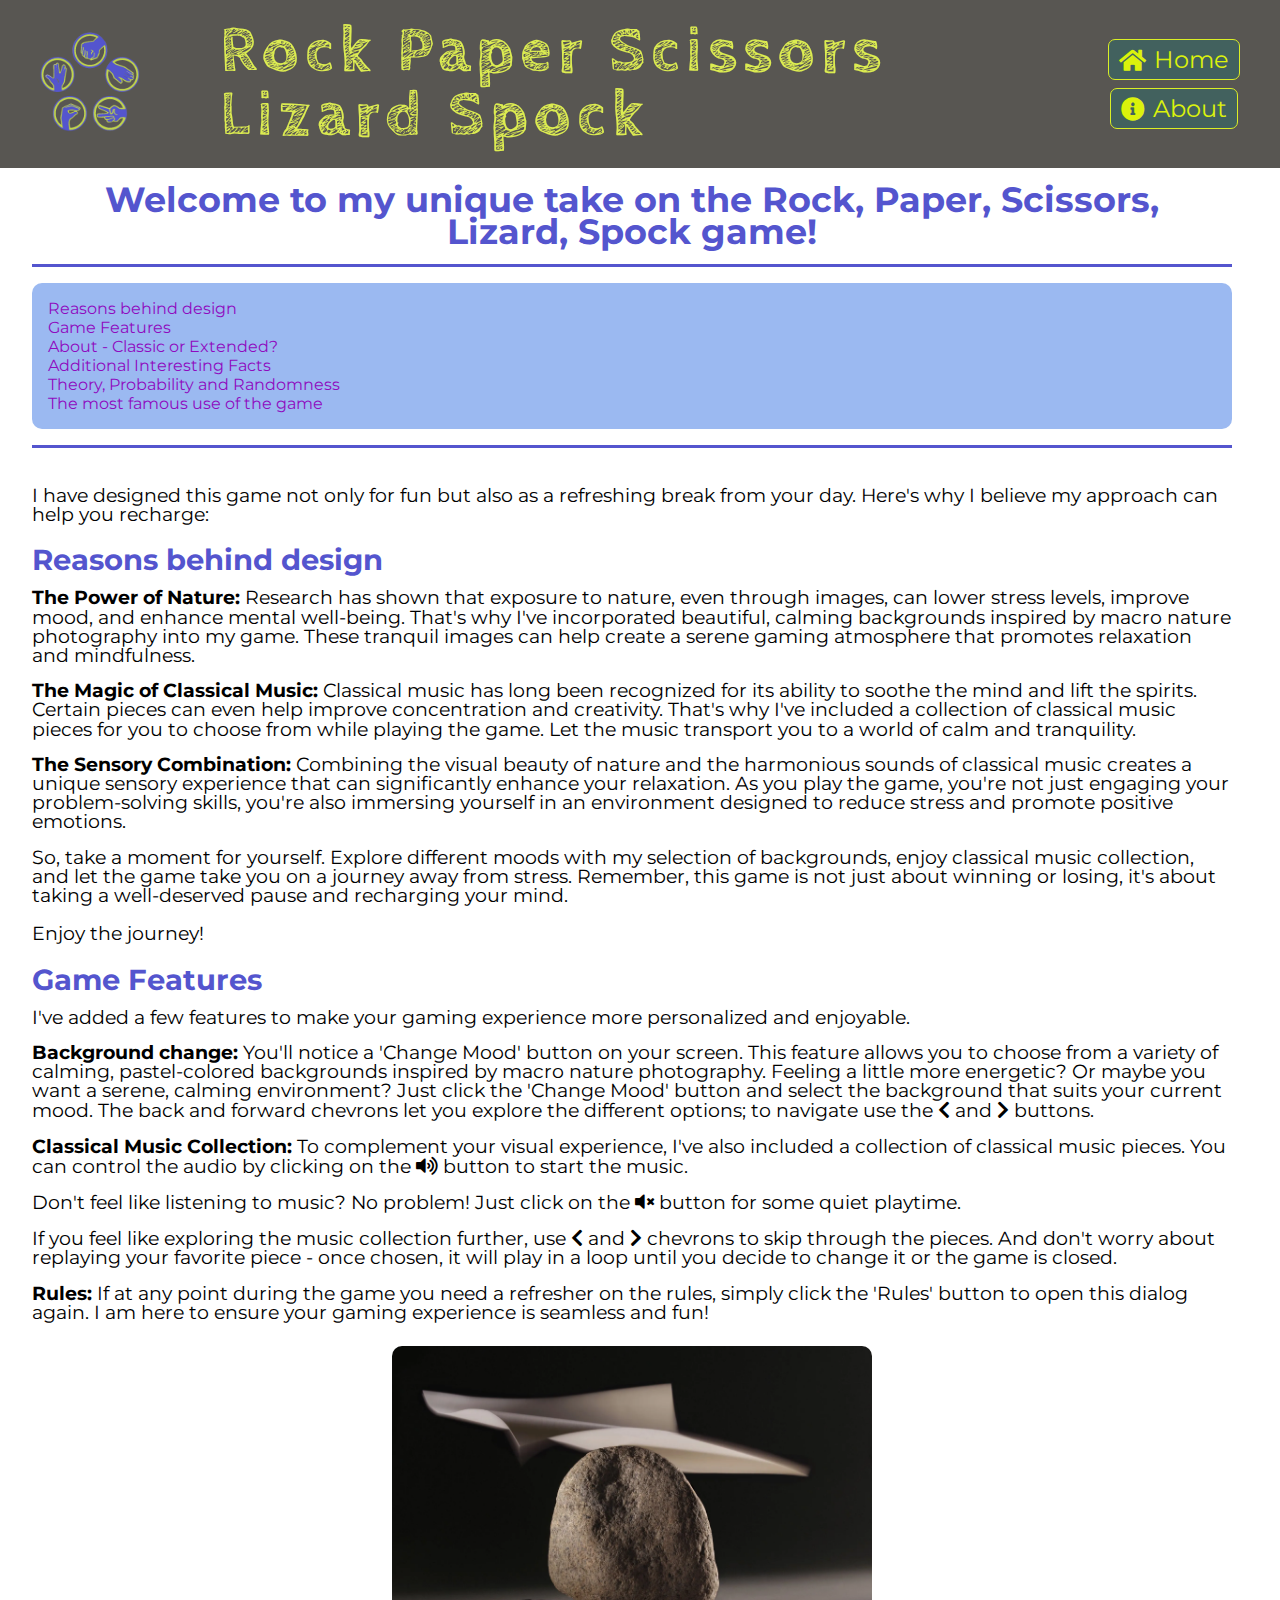
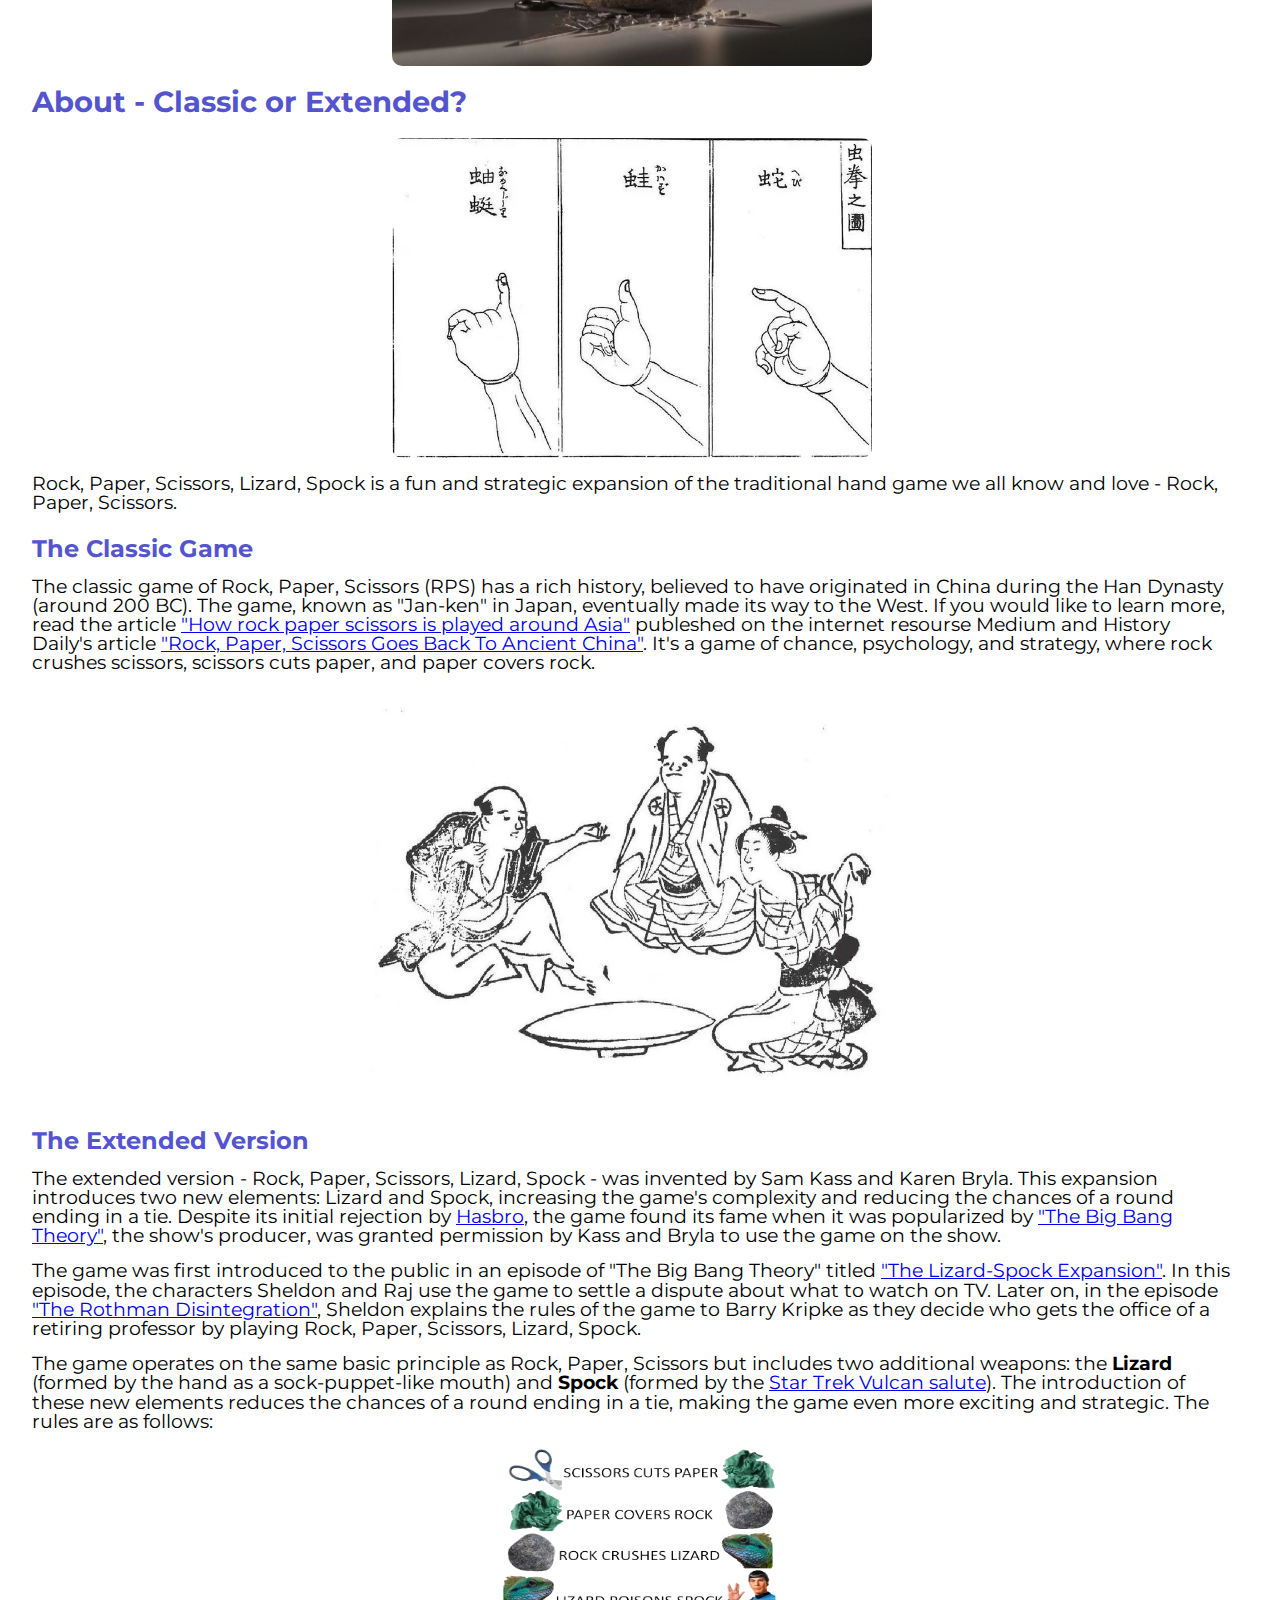
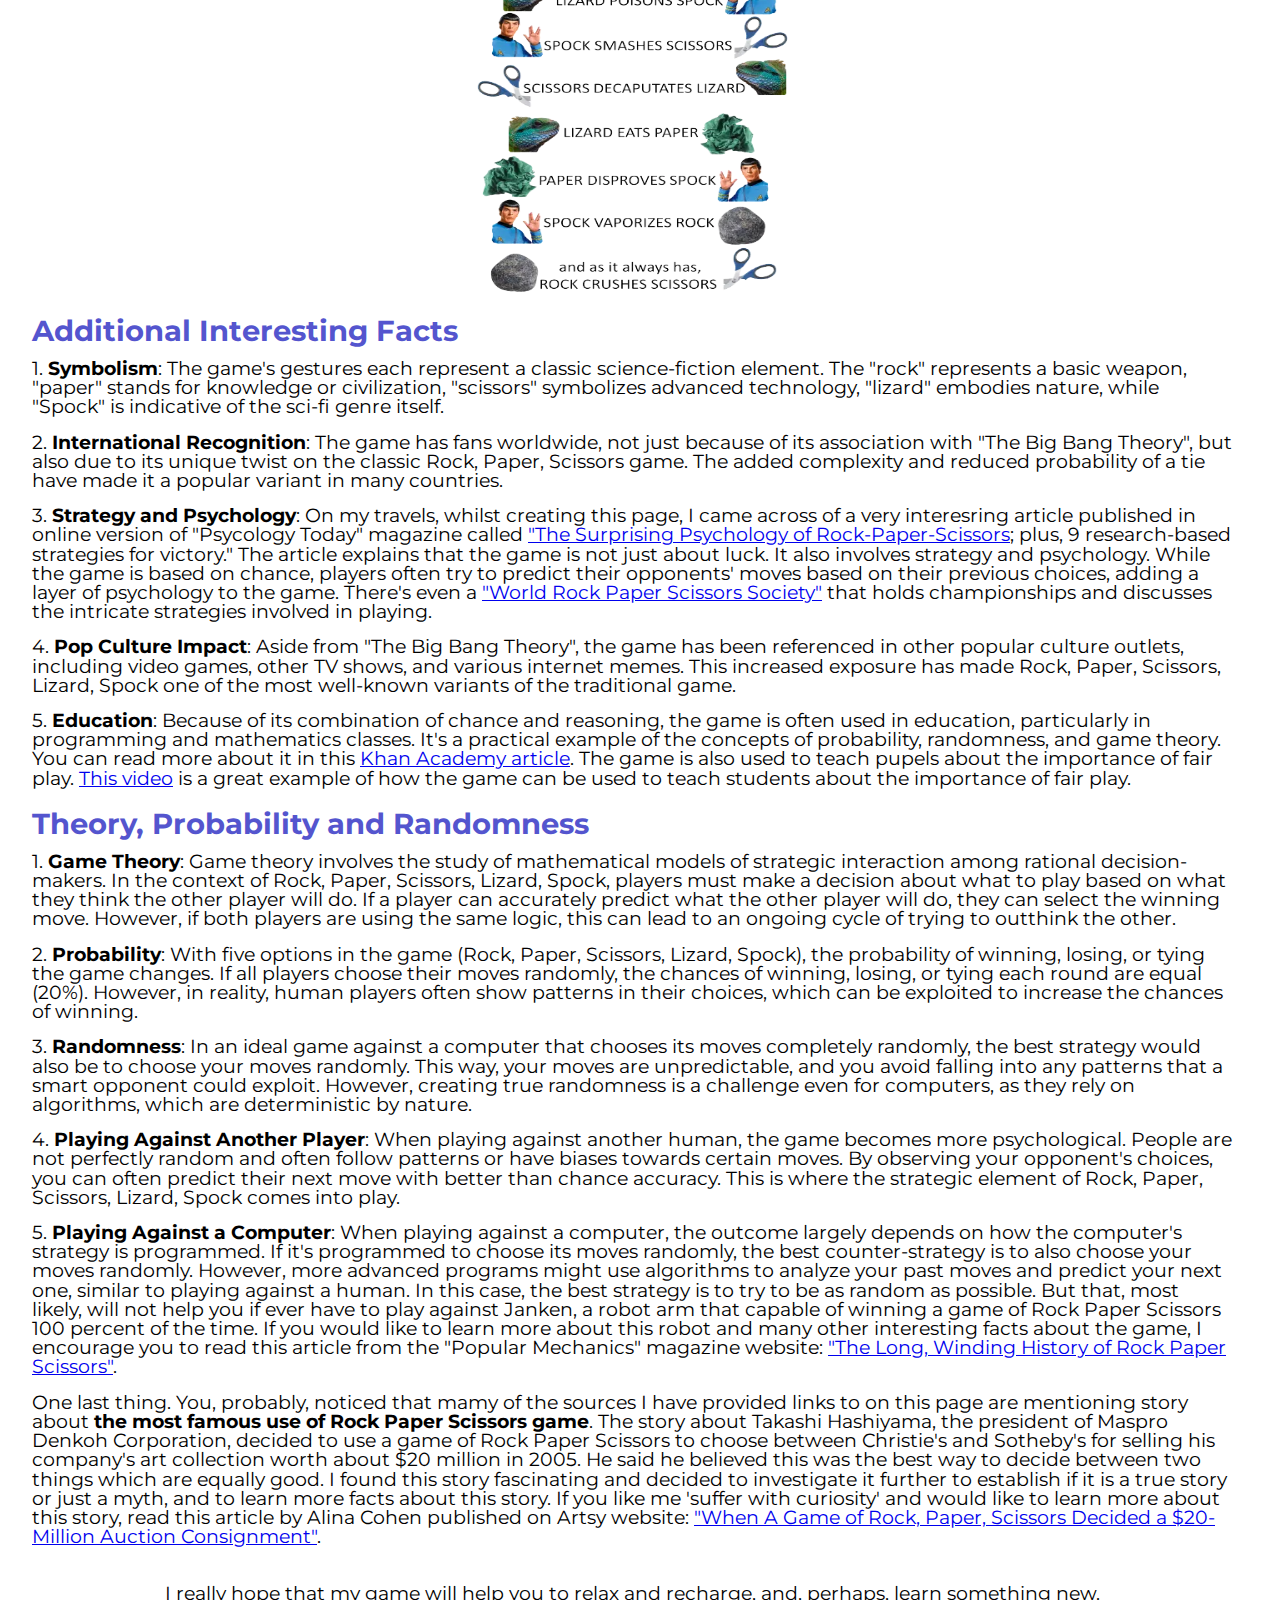
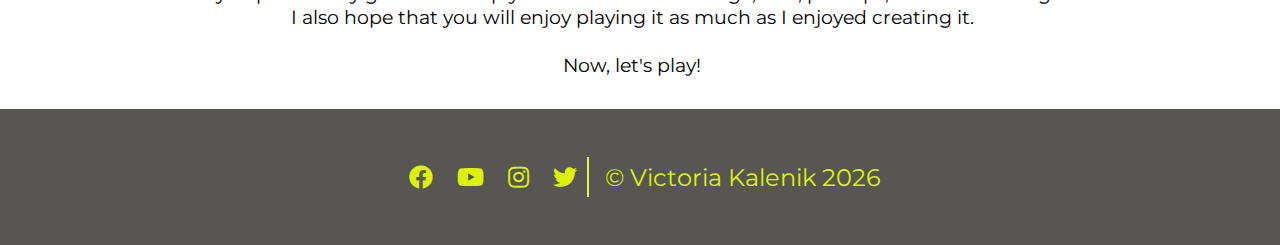
<file: about.html>
<!DOCTYPE html>
<html lang="en">

<head>
  <meta charset="UTF-8">
  <meta http-equiv="X-UA-Compatible" content="IE=edge">
  <meta name="viewport" content="width=device-width, initial-scale=1.0">
  <meta name="description" content="Rock Paper Scissors Lizard Spock game designed as refreshing 
        break from a stressful day with nature background images and classical music collection">
  <meta name="keywords" content="Rock Paper Scissors Lizard Spock, game, nature, relaxing, classical music">
  <!-- Font Awasome and Google Fonts -->
  <link rel="stylesheet" href="https://use.fontawesome.com/releases/v5.7.2/css/all.css">
  <link rel="preconnect" href="https://fonts.googleapis.com">
  <link rel="preconnect" href="https://fonts.gstatic.com" crossorigin>
  <link
    href="https://fonts.googleapis.com/css2?family=Abril+Fatface&family=Cabin+Sketch:wght@400;700&family=Montserrat&display=swap"
    rel="stylesheet">
  <link rel="icon" type="image/png" href="assets/images/favicon/pentagon-2.webp">
  <!-- CSS -->
  <link rel="stylesheet" href="assets/css/style.css">
  <title>About Rock-Paper-Scissors-Lizard-Spock</title>
</head>

<body>
  <!-- Navigation Bar -->
  <nav>
    <div class="logo-heading">
      <a href="index.html">
        <div class="logo">
          <img src="assets/images/favicon/pentagon-2.webp"
            alt="Game logo in a shape of pentagon formed by five icons: Rock, Paper, Scissors, Lizard, Spock">
        </div>
      </a>
      <!-- Main website heading ('h1' replaced by 'p' in responce to the HTML validation Warning" -->
      <div class="heading">
        <p>Rock Paper Scissors Lizard Spock</p>
      </div>
    </div>
    <!-- Buttons for navigating between pages -->
    <div class="buttons">
      <a href="index.html" id="home-btn" class="bttns active" aria-label="home page button">
        <i class="fas fa-home"></i>
        <span class="nav-text">Home</span>
      </a>
      <a href="about.html" id="about-btn" class="bttns" aria-label="about page button">
        <i class="fas fa-info-circle"></i>
        <span class="nav-text">About</span>
      </a>
    </div>
  </nav>
  <section id="aboutPage-wrapper">
    <h1 id="aboutPage-h1">Welcome to my unique take on the Rock, Paper, Scissors, Lizard, Spock game!</h1>
    <hr class="about-hr" id="about-toc-hr1">
    <!-- Table of Contents -->
    <ul id="toc-list">
      <li>
        <a href="#about-reasons">Reasons behind design</a>
      </li>
      <li>
        <a href="#about-game-features">Game Features</a>
      </li>
      <li>
        <a href="#about-rpsls">About - Classic or Extended?</a>
      </li>
      <li>
        <a href="#about-additional-facts">Additional Interesting Facts</a>
      </li>
      <li>
        <a href="#about-tpr">Theory, Probability and Randomness</a>
      </li>
      <li>
        <a href="#about-famous-use">The most famous use of the game</a>
      </li>
    </ul>
    <hr class="about-hr" id="about-toc-hr2">
    <br>
    <br>
    <p class="aboutPage-text"> I have designed this game not only for fun but also as a refreshing break from your day.
      Here's why I believe my approach can help you recharge: </p>
    <h2 id="about-reasons" class="aboutPage-h2">Reasons behind design</h2>
    <p id="about-nature" class="aboutPage-text">
      <strong>The Power of Nature:</strong> Research has shown that exposure to nature, even through images, can lower
      stress levels, improve mood, and enhance mental well-being. That's why I've incorporated beautiful, calming
      backgrounds inspired by macro nature photography into my game. These tranquil images can help create a serene
      gaming atmosphere that promotes relaxation and mindfulness.
    </p>
    <p id="about-music" class="aboutPage-text">
      <strong>The Magic of Classical Music:</strong> Classical music has long been recognized for its ability to soothe
      the mind and lift the spirits. Certain pieces can even help improve concentration and creativity. That's why I've
      included a collection of classical music pieces for you to choose from while playing the game. Let the music
      transport you to a world of calm and tranquility.
    </p>
    <p id="about-sensory-combo" class="aboutPage-text">
      <strong>The Sensory Combination:</strong> Combining the visual beauty of nature and the harmonious sounds of
      classical music creates a unique sensory experience that can significantly enhance your relaxation. As you play
      the game, you're not just engaging your problem-solving skills, you're also immersing yourself in an environment
      designed to reduce stress and promote positive emotions.
    </p>
    <p class="aboutPage-text"> So, take a moment for yourself. Explore different moods with my selection of backgrounds,
      enjoy classical music collection, and let the game take you on a journey away from stress. Remember, this game is
      not just about winning or losing, it's about taking a well-deserved pause and recharging your mind. <br>
      <br> Enjoy the journey!
    </p>
    <h2 class="aboutPage-h2" id="about-game-features">Game Features</h2>
    <p class="aboutPage-text"> I've added a few features to make your gaming experience more personalized and enjoyable.
    </p>
    <p id="about-background" class="aboutPage-text">
      <strong>Background change:</strong> You'll notice a 'Change Mood' button on your screen. This feature allows you
      to choose from a variety of calming, pastel-colored backgrounds inspired by macro nature photography. Feeling a
      little more energetic? Or maybe you want a serene, calming environment? Just click the 'Change Mood' button and
      select the background that suits your current mood. The back and forward chevrons let you explore the different
      options; to navigate use the <i class="fas fa-chevron-left"></i> and <i class="fas fa-chevron-right"></i> buttons.
    </p>
    <p id="about-audio" class="aboutPage-text">
      <strong>Classical Music Collection:</strong> To complement your visual experience, I've also included a collection
      of classical music pieces. You can control the audio by clicking on the <i class="fas fa-volume-up"></i> button to
      start the music.
    <p class="aboutPage-text"> Don't feel like listening to music? No problem! Just click on the <i
        class="fas fa-volume-mute"></i> button for some quiet playtime. </p>
    <p class="aboutPage-text"> If you feel like exploring the music collection further, use <i
        class="fas fa-chevron-left"></i> and <i class="fas fa-chevron-right"></i> chevrons to skip through the pieces.
      And don't worry about replaying your favorite piece - once chosen, it will play in a loop until you decide to
      change it or the game is closed. </p>
    <p id="about-modal-rules" class="aboutPage-text">
      <strong>Rules:</strong> If at any point during the game you need a refresher on the rules, simply click the
      'Rules' button to open this dialog again. I am here to ensure your gaming experience is seamless and fun!
    </p>
    <img id="about-rps-photo" src="assets/images/about-page-images/rps.webp"
      alt="Photo of three items: rock, paper and scissors. Paper covering rock, rock smashes scissors and shaters them.">
    <h2 class="aboutPage-h2" id="about-rpsls">About - Classic or Extended?</h2>
    <img id="about-hands-rps" src="assets/images/about-page-images/rps-ancient-history.webp"
      alt="Black-and-white pencile drawing of tree hands gesturing Rock Paper Scissors">
    <p class="aboutPage-text"> Rock, Paper, Scissors, Lizard, Spock is a fun and strategic expansion of the traditional
      hand game we all know and love - Rock, Paper, Scissors. </p>
    <h3 id="about-classic-game" class="aboutPage-h3">The Classic Game</h3>
    <p class="aboutPage-text"> The classic game of Rock, Paper, Scissors (RPS) has a rich history, believed to have
      originated in China during the Han Dynasty (around 200 BC). The game, known as "Jan-ken" in Japan, eventually made
      its way to the West. If you would like to learn more, read the article <a class="about-page-link"
        href="https://medium.com/kontinentalist/how-rock-paper-scissors-is-played-around-asia-46d1d8c93be3">"How rock
        paper scissors is played around Asia"</a> publeshed on the internet resourse Medium and History Daily's article
      <a class="about-page-link" href="https://historydaily.org/rock-paper-scissors-ancient-china/6" target="_blank">
        "Rock, Paper, Scissors Goes Back To Ancient China"</a>. It's a game of chance, psychology, and strategy, where
      rock crushes scissors, scissors cuts paper, and paper covers rock. </p>
    <img id="about-players" src="assets/images/about-page-images/kitsune-ken-japanese-rps.webp"
      alt="Black-and-white pencile drawing of tree characters in the national Japanise dress playing Rock Paper Scissors">
    <h3 id="about-extended-version" class="aboutPage-h3">The Extended Version</h3>
    <p class="aboutPage-text"> The extended version - Rock, Paper, Scissors, Lizard, Spock - was invented by Sam Kass
      and Karen Bryla. This expansion introduces two new elements: Lizard and Spock, increasing the game's complexity
      and reducing the chances of a round ending in a tie. Despite its initial rejection by <a class="about-page-link"
        href="https://www.hasbro.com/en-gb" target="_blank">Hasbro</a>, the game found its fame when it was popularized
      by <a class="about-page-link" href="https://www.imdb.com/title/tt0898266/" target="_blank">"The Big Bang
        Theory"</a>, the show's producer, was granted permission by Kass and Bryla to use the game on the show. </p>
    <p class="aboutPage-text"> The game was first introduced to the public in an episode of "The Big Bang Theory" titled
      <a class="about-page-link"
        href="https://www.google.com/search?q=the+lizard-spock+expansion&newwindow=1&rlz=1C1CHBF_en-GBGB929GB929&sxsrf=APwXEdexKVYfcxumVwD1UkcSKT7GISRxQQ:1684178388078&source=lnms&tbm=vid&sa=X&ved=2ahUKEwiFi7y0hfj-AhUSilwKHY-4AlEQ_AUoAXoECAIQAw&biw=1920&bih=969&dpr=1#fpstate=ive&vld=cid:1873f52e,vid:Z2Dwxv-EMTM"
        target="_blank">"The Lizard-Spock Expansion"</a>. In this episode, the characters Sheldon and Raj use the game
      to settle a dispute about what to watch on TV. Later on, in the episode <a class="about-page-link"
        href="https://www.youtube.com/watch?v=_PUEoDYpUyQ">"The Rothman Disintegration"</a>, Sheldon explains the rules
      of the game to Barry Kripke as they decide who gets the office of a retiring professor by playing Rock, Paper,
      Scissors, Lizard, Spock. </p>
    <p class="aboutPage-text"> The game operates on the same basic principle as Rock, Paper, Scissors but includes two
      additional weapons: the <strong>Lizard</strong> (formed by the hand as a sock-puppet-like mouth) and
      <strong>Spock</strong> (formed by the <a class="about-page-link"
        href="https://en.wikipedia.org/wiki/Vulcan_salute" target="_blank">Star Trek Vulcan salute</a>). The
      introduction of these new elements reduces the chances of a round ending in a tie, making the game even more
      exciting and strategic. The rules are as follows: </p>
    <img id="about-rules" src="assets/images/rules/game-rules.webp" alt="A list of five game weapons (Rock, Paper, Scissors, Lizard and Spock) 
              describing how these characters interact with one another">
    <h2 class="aboutPage-h2" id="about-additional-facts">Additional Interesting Facts</h2>
    <p class="aboutPage-text"> 1. <strong>Symbolism</strong>: The game's gestures each represent a classic
      science-fiction element. The "rock" represents a basic weapon, "paper" stands for knowledge or civilization,
      "scissors" symbolizes advanced technology, "lizard" embodies nature, while "Spock" is indicative of the sci-fi
      genre itself. </p>
    <p class="aboutPage-text"> 2. <strong>International Recognition</strong>: The game has fans worldwide, not just
      because of its association with "The Big Bang Theory", but also due to its unique twist on the classic Rock,
      Paper, Scissors game. The added complexity and reduced probability of a tie have made it a popular variant in many
      countries. </p>
    <p class="aboutPage-text"> 3. <strong>Strategy and Psychology</strong>: On my travels, whilst creating this page, I
      came across of a very interesring article published in online version of "Psycology Today" magazine called <a
        class="about-page-link"
        href="https://www.psychologytoday.com/us/blog/the-blame-game/201504/the-surprising-psychology-rock-paper-scissors"
        target="_blank">"The Surprising Psychology of Rock-Paper-Scissors</a>; plus, 9 research-based strategies for
      victory." The article explains that the game is not just about luck. It also involves strategy and psychology.
      While the game is based on chance, players often try to predict their opponents' moves based on their previous
      choices, adding a layer of psychology to the game. There's even a <a class="about-page-link"
        href="https://wrpsa.com/" target="_blank">"World Rock Paper Scissors Society"</a> that holds championships and
      discusses the intricate strategies involved in playing. </p>
    <p class="aboutPage-text"> 4. <strong>Pop Culture Impact</strong>: Aside from "The Big Bang Theory", the game has
      been referenced in other popular culture outlets, including video games, other TV shows, and various internet
      memes. This increased exposure has made Rock, Paper, Scissors, Lizard, Spock one of the most well-known variants
      of the traditional game. </p>
    <p class="aboutPage-text"> 5. <strong>Education</strong>: Because of its combination of chance and reasoning, the
      game is often used in education, particularly in programming and mathematics classes. It's a practical example of
      the concepts of probability, randomness, and game theory. You can read more about it in this <a
        class="about-page-link"
        href="https://www.khanacademy.org/computing/computer-science/algorithms/intro-to-algorithms/a/a-guessing-game"
        target="_blank">Khan Academy article</a>. The game is also used to teach pupels about the importance of fair
      play. <a class="about-page-link" href="https://www.youtube.com/watch?v=7mOBWHh1soY&t=13s" target="_blank">This
        video</a> is a great example of how the game can be used to teach students about the importance of fair play.
    </p>
    <h2 id="about-tpr" class="aboutPage-h2">Theory, Probability and Randomness</h2>
    <p class="aboutPage-text"> 1. <strong>Game Theory</strong>: Game theory involves the study of mathematical models of
      strategic interaction among rational decision-makers. In the context of Rock, Paper, Scissors, Lizard, Spock,
      players must make a decision about what to play based on what they think the other player will do. If a player can
      accurately predict what the other player will do, they can select the winning move. However, if both players are
      using the same logic, this can lead to an ongoing cycle of trying to outthink the other. </p>
    <p class="aboutPage-text"> 2. <strong>Probability</strong>: With five options in the game (Rock, Paper, Scissors,
      Lizard, Spock), the probability of winning, losing, or tying the game changes. If all players choose their moves
      randomly, the chances of winning, losing, or tying each round are equal (20%). However, in reality, human players
      often show patterns in their choices, which can be exploited to increase the chances of winning. </p>
    <p class="aboutPage-text"> 3. <strong>Randomness</strong>: In an ideal game against a computer that chooses its
      moves completely randomly, the best strategy would also be to choose your moves randomly. This way, your moves are
      unpredictable, and you avoid falling into any patterns that a smart opponent could exploit. However, creating true
      randomness is a challenge even for computers, as they rely on algorithms, which are deterministic by nature. </p>
    <p class="aboutPage-text"> 4. <strong>Playing Against Another Player</strong>: When playing against another human,
      the game becomes more psychological. People are not perfectly random and often follow patterns or have biases
      towards certain moves. By observing your opponent's choices, you can often predict their next move with better
      than chance accuracy. This is where the strategic element of Rock, Paper, Scissors, Lizard, Spock comes into play.
    </p>
    <p class="aboutPage-text"> 5. <strong>Playing Against a Computer</strong>: When playing against a computer, the
      outcome largely depends on how the computer's strategy is programmed. If it's programmed to choose its moves
      randomly, the best counter-strategy is to also choose your moves randomly. However, more advanced programs might
      use algorithms to analyze your past moves and predict your next one, similar to playing against a human. In this
      case, the best strategy is to try to be as random as possible. But that, most likely, will not help you if ever
      have to play against Janken, a robot arm that capable of winning a game of Rock Paper Scissors 100 percent of the
      time. If you would like to learn more about this robot and many other interesting facts about the game, I
      encourage you to read this article from the "Popular Mechanics" magazine website: <a class="about-page-link"
        href="https://www.popularmechanics.com/culture/gaming/a31213381/rock-paper-scissors-history/"
        target="_blank">"The Long, Winding History of Rock Paper Scissors"</a>. </p>
    <p class="aboutPage-text"> One last thing. You, probably, noticed that mamy of the sources I have provided links to
      on this page are mentioning story about <strong id="about-famous-use">the most famous use of Rock Paper Scissors
        game</strong>. The story about Takashi Hashiyama, the president of Maspro Denkoh Corporation, decided to use a
      game of Rock Paper Scissors to choose between Christie's and Sotheby's for selling his company's art collection
      worth about $20 million in 2005. He said he believed this was the best way to decide between two things which are
      equally good. I found this story fascinating and decided to investigate it further to establish if it is a true
      story or just a myth, and to learn more facts about this story. If you like me 'suffer with curiosity' and would
      like to learn more about this story, read this article by Alina Cohen published on Artsy website: <a
        class="about-page-link"
        href="https://www.artsy.net/article/artsy-editorial-christies-sothebys-played-rock-paper-scissors-20-million-consignment"
        target="_blank">"When A Game of Rock, Paper, Scissors Decided a $20-Million Auction Consignment"</a>. </p>
    <br>
    <p id="about-final"> I really hope that my game will help you to relax and recharge, and, perhaps, learn something
      new. <br> I also hope that you will enjoy playing it as much as I enjoyed creating it. <br>
      <br> Now, let's play!
    </p>
  </section>
  <!-- Footer-->
  <footer>
    <div class="foot-container">
      <!-- Social Media Icons -->
      <div class="mediaicons">
        <ul class="icons">
          <li>
            <a href="https://www.facebook.com/" target="_blank" aria-label="link to facebook">
              <i class="fab fa-facebook"></i>
            </a>
          </li>
          <li>
            <a href="https://www.youtube.com/" target="_blank" aria-label="link to youtube">
              <i class="fab fa-youtube"></i>
            </a>
          </li>
          <li>
            <a href="https://www.instagram.com/" target="_blank" aria-label="link to instagram">
              <i class="fab fa-instagram"></i>
            </a>
          </li>
          <li>
            <a href="https://twitter.com/i/flow/login" target="_blank" aria-label="link to twitter">
              <i class="fab fa-twitter"></i>
            </a>
          </li>
        </ul>
      </div>
      <hr>
      <!-- Name and Current Year -->
      <div>
        <p class="footer-p"> &copy; Victoria Kalenik <span id="current-year"></span>
        </p>
      </div>
    </div>
  </footer>
  <!-- Back to top button -->
  <button id="back-to-top" class="go-to-top" aria-label="back-to-top button" title="Back to top">
    <i class="fas fa-chevron-up"></i>
  </button>
  <script src="assets/js/about.js"></script>
</body>

</html>
</file>
<file: assets/css/style.css>
@import url("https://fonts.googleapis.com/css2?family=Abril+Fatface&family=Cabin+Sketch:wght@400;700&family=Montserrat&display=swap");
* {
  margin: 0;
  padding: 0;
  text-decoration: none;
  list-style: none;
  box-sizing: border-box;
}
html {
  position: relative;
  min-height: 100%;
}
body {
  font-family: "Montserrat", sans-serif;
  margin-left: auto;
  margin-right: auto;
  background-repeat: no-repeat;
  background-position: center;
  background-size: cover;
  max-width: 1800px;
}

/* Navigation Bar */
nav {
  display: flex;
  justify-content: space-between;
  align-items: center;
  background-color: rgba(70, 68, 63, 0.9);
  padding: 20px;
  font-size: clamp(1rem, 0.5rem + 1vw, 1.5rem);
  font-family: "Montserrat", sans-serif;
}
.logo img {
  width: 100px;
  height: 100px;
  margin-left: 20px;
}
.heading p {
  font-family: "Cabin Sketch", cursive;
  font-size: clamp(2rem, 1rem + 4vw, 4rem);
  color: hsl(66, 80%, 62%);
  letter-spacing: 6px;
  line-height: clamp(2rem, 1rem + 4vw, 4rem);
  font-weight: bold;
}
.logo-heading {
  display: flex;
  flex-direction: row;
  align-items: center;
  gap: 1rem;
}
.buttons {
  display: flex;
  flex-direction: row;
  align-items: center;
  gap: 1rem;
}
.buttons a {
  background-color: hsl(174, 19%, 32%); /* make it lighter */
  color: rgb(219, 242, 12); /* make it darker */
  border: 1px solid hsl(66, 86%, 54%);
  border-radius: 7px;
  padding: 5px 10px;
  font-family: "Montserrat", sans-serif;
  font-size: clamp(1rem, 1rem + 1vw, 1.5rem);
  cursor: pointer;
  transition: 0.5s;
  margin-right: 20px;
}
.buttons a:hover {
  background-color: rgb(84, 85, 206);
  color: #fff;
}
.nav-text {
  display: inline;
  font-size: clamp(0.5rem, 0.8rem + 1vw, 1.5rem);
}

/* MAIN SECTION */
.wrapper {
  display: flex;
  justify-content: center;
}
#gameField {
  display: flex;
  flex-direction: column;
  align-items: center;
  max-width: 100%;
  background-color: rgba(255, 239, 202, 0.8);
  border-radius: 20px;
  width: 50rem;
  margin: 25px 0 25px 0;
}

/* New Game and Background Change buttons*/
.newGame-bgChange {
  display: flex;
  flex-direction: row;
  align-items: center;
  font-family: "Montserrat", sans-serif;
  font-size: clamp(1.5rem, 1rem + 2vw, 2rem);
  margin-top: clamp(1rem, 1rem + 2vw, 2rem);
}
#reset-btn {
  margin-right: 4.5rem;
  margin-left: 4rem;
}
#bgBack {
  margin-left: 2.5em;
}
#reset-btn,
#bgChange {
  display: flex;
  align-items: center;
  justify-content: center;
  align-content: center;
  height: clamp(1.3rem, 2rem + 1vw, 2.5rem);
  font-family: "Montserrat", sans-serif;
  font-size: clamp(1rem, 0.5rem + 2vw, 1.5rem);
  color: rgb(219, 242, 12); /* make it darker */
  padding: 0 10px 0 10px;
  cursor: pointer;
  border-radius: 5px;
  border: 1px solid hsl(66, 86%, 64%);
  background-color: hsl(174, 19%, 32%); /* make it lighter */
  transition: 0.5s;
}
.bgChange-container {
  display: flex;
  flex-wrap: wrap;
  align-items: center;
  justify-content: center;
  border: none;
  background: none;
}
#bgBack,
#bgForward,
#back-music,
#forward-music,
#volume-up,
#volume-off {
  display: flex;
  align-items: center;
  justify-content: center;
  align-content: center;
  height: clamp(1.5rem, 2rem + 1vw, 2.5rem);
  font-family: "Montserrat", sans-serif;
  font-size: clamp(1rem, 0.5rem + 2vw, 1.5rem);
  color: rgb(31, 86, 77);
  padding: 0 10px 0 10px;
  cursor: pointer;
  border-radius: 5px;
  border: none;
  background: none;
  transition: 0.5s;
}
#bgBack:hover,
#bgForward:hover,
#volume-up:hover,
#volume-off:hover,
#back-music:hover,
#forward-music:hover,
#reset-btn:hover,
#bgChange:hover,
#open-modal-btn:hover {
  background-color: rgb(84, 85, 206);
  color: #fff;
}
#bgBack,
#bgForward,
#back-music,
#forward-music,
#volume-up,
#volume-off {
  padding: 0 0.3rem 0 0.3rem;
}
#volume-off {
  margin-left: 1rem;
}
#bgChange,
#bgBack i,
#bgForward i,
#volume-up,
#bgBack-music i,
#bgForward-music i {
  gap: calc(0.2rem + 1vw);
}
#open-modal-btn {
  cursor: pointer;
  transition: 0.5s;
  margin-top: clamp(-0.5rem, -0.5rem + 1vw, -0.8rem);
  margin-bottom: clamp(0.5rem, 1rem + 1vw, 1rem);
}

/* Player and Computer Images display */
#choiceImg {
  display: flex;
  justify-content: space-between;
  gap: 15rem;
}
#playerImg {
  display: flex;
  justify-content: center;
  width: 15rem;
  height: 15rem;
  border: solid 1.5px;
  border-color: hsl(66, 86%, 64%);
  background-color: rgba(118, 69, 46, 0.8);
  border-radius: 10px;
  margin-top: 2rem;
  /* Code taken from http://thenewcode.com/483/Flipping-Images-With-CSS-Transforms#:~:text=Reversing%20the%20orientation%20of%20images,the%20element%20horizontally%20or%20vertically */
  transform: scaleX(-1);
  /* playerImg horizontal flip */
  filter: FlipH;
  -ms-filter: "FlipH";
}
#compImg {
  display: flex;
  width: 15rem;
  height: 15rem;
  border: solid 1.5px;
  border-color: hsl(66, 86%, 64%);
  background-color: rgba(119, 114, 36, 0.8);
  border-radius: 10px;
  margin-top: 2rem;
}
#pImg,
#cImg,
img {
  width: 14.9rem;
  height: 14.9rem;
  border-radius: 10px;
}

/* Messages */
#result,
#pick {
  display: flex;
  flex-direction: column;
  justify-content: center;
  align-items: center;
  text-align: center;
  font-family: "Montserrat", sans-serif;
  font-size: clamp(1rem, 1rem + 1vw, 2rem);
  line-height: clamp(0.5rem, 1rem + 1vw, 1.5rem);
  font-weight: 600;
  height: 2.2rem;
}
#result {
  margin-top: clamp(0.5rem, 1rem + 1vw, 1rem);
  margin-bottom: clamp(0.5rem, 1rem + 1vw, 1rem);
}
#pick {
  margin-bottom: clamp(0.5rem, 1rem + 1vw, 1.5rem);
}
.start-message {
  color: #4e52c4;
}
.you-have-chosen {
  color: #077986;
}
.outcome-message {
  color: #7753bf;
}
#pick {
  color: #893023;
}
.fa-handshake {
  margin-right: 1.5rem;
}
.game-over {
  font-weight: bold;
}
.win,
.loss,
.tie {
  color: rgb(8, 134, 245);
}
#player-choice {
  display: flex;
  justify-content: center;
  flex-wrap: wrap;
  gap: clamp(1rem, 1rem + 1vw, 3.5rem);
  margin-bottom: clamp(0.5rem, 1rem + 1vw, 1rem);
}
.btnChoices {
  display: flex;
  justify-content: center;
  align-items: center;
  font-family: "Montserrat", sans-serif;
  font-size: clamp(1rem, 1rem + 1vw, 1.5rem);
  background-color: hsl(174, 19%, 32%); /* make it lighter */
  color: rgb(219, 242, 12); /* make it darker */
  border-radius: 5px;
  border: 1px solid hsl(66, 86%, 64%);
  height: clamp(1rem, 1.5rem + 1vw, 2rem);
  gap: 0.3rem;
  cursor: pointer;
  transition: 0.5s;
  padding: 0.2rem 0.5rem 0.2rem 0.5rem;
}
.btnChoices p {
  font-family: "Montserrat", sans-serif;
  font-weight: 600;
  font-size: clamp(1rem, 1rem + 1vw, 1.5rem);
  margin-bottom: 2rem;
}
.btnChoices:hover {
  background-color: rgb(84, 85, 206);
  color: #fff;
}

/* Score Board */
.score-container {
  display: flex;
  justify-content: space-evenly;
  align-items: center;
  font-family: "Montserrat", sans-serif;
}
#score-board {
  display: flex;
  justify-content: space-evenly;
  width: calc(90% - 2rem);
  gap: calc(1.5rem + 1vw);
}
#score-board p {
  flex: 1;
  text-align: center;
  font-family: "Montserrat", sans-serif;
  font-size: clamp(0.8rem, 0.8rem + 1vw, 1.6rem);
  font-weight: 600;
  color: #6d3183;
  margin-bottom: calc(0.5rem + 1vw);
}
#score {
  font-size: clamp(1.2rem, 1rem + 1vw, 1.6rem);
  font-family: "Montserrat", sans-serif;
  color: #6d3183;
  font-weight: 600;
}

/* FOOTER */
footer {
  display: flex;
  flex-direction: row;
  justify-content: center;
  align-items: center;
  text-align: center;
  height: 8.5rem;
  background-color: rgba(70, 68, 63, 0.9);
}
.foot-container {
  display: flex;
  flex-direction: row;
  justify-content: space-around;
  align-items: center;
  text-align: center;
  max-width: 40%;
  min-width: 17.5rem;
  color: rgb(231, 255, 10);
}
.mediaicons {
  text-align: center;
}
.mediaicons li {
  display: inline-block;
  margin: 0 10px;
}
.icons {
  margin: 0;
  padding: 0;
}
.icons li {
  display: inline-block;
  margin: 0 10px;
  font-size: 1.5rem;
}
.icons li a,
#current-year,
.footer-p {
  font-size: clamp(1rem, 2vw, 1.5rem);
  color: rgb(219, 242, 12);
}
.icons li a:hover {
  text-decoration: none;
  color: rgb(173, 173, 224);
}
.footer-p {
  margin-bottom: 0;
  margin-left: 1rem;
}
hr {
  height: 2.5rem;
  border: 1.5px solid hsl(66, 86%, 64%);
}

/* MODAL */
#modal {
  width: 41%;
  height: 67%;
}
dialog {
  text-align: center;
  top: 52.5%;
  left: 50%;
  transform: translate(-50%, -50%);
  width: calc(100% - 30rem);
  height: calc(100% - 30rem);
  border: 2px solid #4e52c4;
  border-radius: 25px;
  padding: 1rem;
}

/* Header title styles */
#rules-header {
  margin: 0;
  font-size: clamp(0.5rem, 1rem + 1vw, 2rem);
  font-family: "Montserrat", sans-serif;
  font-weight: bold;
  line-height: clamp(1.5rem, 1rem + 1vw, 2rem);
}

/* Modal Text */
.modal-text {
  font-size: clamp(0.5rem, 1rem + 1vw, 1.3rem);
  font-family: "Montserrat", sans-serif;
  font-weight: bold;
  line-height: clamp(0.8rem, 1rem + 1vw, 1.3rem);
}

/* To open modal Rules button */
#open-modal-btn {
  font-family: "Montserrat", sans-serif;
  font-size: clamp(1rem, 0.5rem + 2vw, 1.5rem);
  padding: 0 10px 0 10px;
  cursor: pointer;
  border-radius: 5px;
  border: 1px solid hsl(66, 86%, 64%);
  background-color: hsl(174, 19%, 32%); /* make it lighter */
  color: rgb(219, 242, 12); /* make it darker */
  transition: 0.5s;
}

/* Close button styles */
#close-modal-btn {
  background-color: transparent;
  border: 1px solid black;
  border-radius: 5px;
  font-size: clamp(0.8rem, 1rem + 1vw, 1rem);
  font-weight: bold;
  cursor: pointer;
  margin-top: clamp(0.5rem, 1rem + 1vw, 1.5rem);
  padding: 0.2rem 0.5rem 0.2rem 0.5rem;
}
#close-modal-button:hover {
  color: #4e52c4;
}

/* Image styles */
#rules-img {
  display: block;
  margin: 0 auto;
  max-width: 100%;
  width: calc(55% - 2rem);
  height: calc(65% - 2rem);
  padding: 10px;
}

/* ABOUT PAGE */
section#aboutPage-wrapper {
  max-width: 1200px;
  margin-left: auto;
  margin-right: auto;
}
#aboutPage-h1 {
  text-align: center;
  font-family: "Montserrat", sans-serif;
  font-size: 2.5rem;
  font-weight: bolder;
  color: rgb(84, 85, 206);
  line-height: clamp(0.8rem, 1rem + 4vw, 2.5rem);
  margin-top: clamp(1rem, 1rem + 4vw, 1.5rem);
  margin-left: clamp(1rem, 1rem + 4vw, 3rem);
  margin-right: clamp(1rem, 1rem + 4vw, 3rem);
  margin-bottom: clamp(1rem, 1rem + 4vw, 1.5rem);
}
.aboutPage-h2 {
  font-family: "Montserrat", sans-serif;
  font-size: 1.5rem;
  font-weight: bolder;
  color: rgb(84, 85, 206);
  line-height: clamp(0.8rem, 1rem + 4vw, 2.5rem);
  margin-top: clamp(1rem, 1rem + 4vw, 1.5rem);
  margin-bottom: clamp(1rem, 1rem + 4vw, 1.5rem);
}
.aboutPage-h3 {
  font-family: "Montserrat", sans-serif;
  font-size: 1.2rem;
  font-weight: bolder;
  color: rgb(84, 85, 206);
  line-height: clamp(0.8rem, 1rem + 4vw, 2.5rem);
  margin-top: clamp(1rem, 1rem + 4vw, 1.5rem);
  margin-bottom: clamp(1rem, 1rem + 4vw, 1.5rem);
}
.aboutPage-text {
  font-family: "Montserrat", sans-serif;
  font-size: clamp(0.5rem, 1rem + 1vw, 1.2rem);
  line-height: clamp(0.5rem, 1rem + 1vw, 1.5rem);
  margin-bottom: 2rem;
}
#about-rules {
  display: block;
  width: 27rem;
  height: 40rem;
  margin-bottom: 2rem;
  margin-top: 2rem;
  margin-left: auto;
  margin-right: auto;
}
/* Colours for hyperlinked words on About page */
/* Use mnemonic LoVe/HAte to remember the order:LVHA */
/* Important, as other ways will not work */
/* The order of link pseudo-classes matters because of the way browsers interpret the CSS */
#about-page-link {
  color: rgb(5, 172, 41);
}
#about-page-link:visited {
  color: rgb(9, 107, 235);
}
#about-page-link:hover {
  color: rgb(238, 238, 36);
}
#about-hands-rps {
  display: flex;
  flex-direction: column;
  margin-bottom: clamp(1rem, 1rem + 4vw, 1.5rem);
  margin-top: clamp(1rem, 1rem + 4vw, 1.5rem);
  max-width: 1200px;
  width: 40rem;
  height: 20rem;
  margin-left: auto;
  margin-right: auto;
}
.about-page-link {
  text-decoration: underline;
}
#about-players {
  display: flex;
  flex-direction: row;
  margin-bottom: clamp(1rem, 1rem + 4vw, 1.5rem);
  margin-top: clamp(1rem, 1rem + 4vw, 1.5rem);
  max-width: 1200px;
  width: 50rem;
  height: 30rem;
  margin-left: auto;
  margin-right: auto;
}
#about-rps-photo {
  display: flex;
  flex-direction: column;
  margin-bottom: clamp(1rem, 1rem + 4vw, 1.5rem);
  margin-top: clamp(1rem, 1rem + 4vw, 1.5rem);
  max-width: 1200px;
  width: 44rem;
  height: 30rem;
  margin-left: auto;
  margin-right: auto;
}
#about-final {
  display: flex;
  flex-direction: column;
  align-items: center;
  text-align: center;
  font-family: "Montserrat", sans-serif;
  font-size: 1.2rem;
  margin-bottom: 2rem;
}
/* Table of content - About page*/
ul ul {
  list-style-type: square;
  margin-left: 1.5rem;
}
.about-hr {
  border: none;
  height: 3px;
  background: rgb(84, 85, 206);
}
#about-toc-hr1 {
  margin-bottom: 1rem;
}
#about-toc-hr2 {
  margin-top: 1rem;
}
#toc-list {
  background-color: rgb(155, 185, 241);
  border-radius: 10px;
  padding: 1rem;
  margin-bottom: 1rem;
}
#toc-list li a {
  color: #8f0bbf;
}
#toc-list li a:hover {
  text-decoration: none;
  color: rgb(236, 239, 86);
}
/* Back to top button on ABOUT page*/
.go-to-top {
  position: fixed;
  bottom: 20px;
  right: 20px;
  display: none;
  background-color: rgba(86, 127, 121, 1);
  color: hsl(66, 86%, 64%);
  border: 2px solid hsl(66, 86%, 64%);
  border-radius: 7px;
  padding: 10px;
  cursor: pointer;
  font-size: 1.5rem;
  width: clamp(2rem, 1rem + 1vw, 2.5rem);
  height: clamp(2rem, 1rem + 1vw, 2.5rem);
}
#back-to-top {
  left: 85%;
  bottom: 5%;
  padding: 0;
}
.go-to-top:hover {
  background-color: rgb(84, 85, 206);
  color: #fff;
}
#back-to-top i {
  display: flex;
  justify-content: center;
  align-items: center;
  text-align: center;
  font-size: clamp(0.5rem, 0.5rem + 1vw, 1rem);
}

/* 404 PAGE */
.error-page-container {
  display: flex;
  flex-direction: column;
  justify-content: center;
  align-items: center;
  text-align: center;
  width: 100%;
  min-height: calc(100vh - 8.5rem);
}
#error-page-heading {
  text-align: center;
  font-family: "Montserrat", sans-serif;
  font-size: clamp(1rem, 1rem + 4vw, 2.5rem);
  font-weight: bolder;
  color: rgb(84, 85, 206);
  letter-spacing: 6px;
  line-height: 3rem;
  margin-left: 3rem;
  margin-right: 3rem;
}
.error-page p {
  text-align: center;
  font-family: "Montserrat", sans-serif;
  font-size: 1.5rem;
  line-height: 1.5rem;
  font-weight: bold;
  color: rgb(119, 114, 36);
  margin-top: 1rem;
  margin-left: 3rem;
  margin-right: 3rem;
}
.image-wrapper {
  position: relative;
  width: 100%;
  height: 34rem;
  margin-top: 1rem;
  margin-bottom: 1rem;
}
#er-img {
  position: absolute;
  inset: 0; /* top, right, bottom, left */
  /* the idia inspired by video https://www.youtube.com/shorts/9cSL5dP4rgM */
  /* after hours of trying with transform/translate */
  margin: auto;
  width: 500px;
  height: 500px;
}

/* MEDIA QUERIES */
/* For screens between 1620px and 1800px  ONLY for the MODAL*/
@media only screen and (min-width: 1621px) and (max-width: 1800px) {
  #modal {
    width: 50%;
    height: 70%;
  }
  #rules-header {
    font-size: 2rem;
  }
  .modal-text {
    font-size: 1.2rem;
    line-height: 1rem;
  }
  #rules-img {
    width: 25rem;
    height: 25rem;
  }
  #close-modal-btn {
    margin-top: 2rem;
  }
}

/* For screens less than or equal to 1620px */
@media (max-width: 1620px) {
  .logo {
    margin-right: 4rem;
  }
  .bttns,
  i {
    display: flex;
    flex-direction: row;
    align-items: center;
    gap: 0.5rem;
    flex-wrap: nowrap;
  }
  .buttons {
    flex-direction: column;
    gap: 0.5rem;
  }
  #reset-btn,
  #bgChange {
    padding: 0.5rem 0 0.5rem 0;
    line-height: 1.2rem;
    font-size: 1.3rem;
  }
  #gameField {
    margin: 2rem 4rem 2rem 4rem;
  }
  #reset-btn {
    margin-right: 18rem;
    margin-left: 2rem;
  }
  #choiceImg {
    gap: 15rem;
  }
  #playerImg {
    width: 13rem;
    height: 13rem;
  }
  #compImg {
    width: 13rem;
    height: 13rem;
  }
  #pImg,
  #cImg,
  img {
    width: 12.9rem;
    height: 12.9rem;
  }
  /* Modal-Rules */
  #modal {
    width: 70%;
    height: 70%;
  }
  #rules-header {
    font-size: 1.8rem;
  }
  .modal-text {
    font-size: 1.2rem;
    line-height: 1rem;
  }
  #rules-img {
    width: 25rem;
    height: 25rem;
  }
  #close-modal-btn {
    margin-top: 1rem;
  }
  /* About page */
  section#aboutPage-wrapper {
    margin-left: 2rem;
    margin-right: 2rem;
  }
  #aboutPage-h1 {
    font-size: 2.2rem;
    line-height: 2rem;
    margin-top: 1rem;
    margin-bottom: 1rem;
  }
  .aboutPage-h2 {
    font-size: 1.8rem;
    line-height: 1.5rem;
    margin-bottom: 1rem;
  }
  .aboutPage-h3 {
    font-size: 1.5rem;
    line-height: 1.5rem;
    margin-bottom: 1rem;
  }
  .aboutPage-text {
    font-size: 1.2em;
    line-height: 1.2rem;
    margin-bottom: 1rem;
  }
  #about-rps-photo {
    width: 30rem;
    height: 20rem;
  }
  #about-hands-rps {
    width: 30rem;
    height: 20rem;
    margin-bottom: 1rem;
  }
  #about-rules {
    width: 20rem;
    height: 28rem;
    margin: 0 auto;
  }
  #about-players {
    width: 34rem;
    height: 26rem;
    margin: 0 auto;
  }
  /* 404 PAGE */
  #error-page-heading {
    font-size: 2rem;
    line-height: 2rem;
    letter-spacing: normal;
    margin-top: -2rem;
    margin-left: 2rem;
    margin-right: 2rem;
  }
  .error-page p {
    font-size: 1.7rem;
    line-height: 1.7rem;
    margin-top: 1rem;
    margin-left: 2rem;
    margin-right: 2rem;
  }
  .image-wrapper {
    position: relative;
    width: 100%;
    height: 26rem;
    margin-top: 1rem;
  }
  #er-img {
    position: absolute;
    inset: 0;
    margin: auto;
    width: 24rem;
    height: 26rem;
  }
  #back-home {
    visibility: inherit;
  }
}

/* Medium-sized screens */
/* For screens less than or equal to 1024px */
@media (max-width: 1024px) {
  .logo {
    margin-right: 4rem;
  }
  .bttns,
  i {
    display: flex;
    flex-direction: row;
    align-items: center;
    gap: 0.5rem;
    flex-wrap: nowrap;
  }
  .buttons {
    flex-direction: column;
    gap: 0.5rem;
  }
  #reset-btn {
    margin-right: 10.5rem;
    margin-left: 3.5rem;
  }
  #gameField {
    margin: 4rem 5rem 4rem 5rem;
  }
  #choiceImg {
    gap: 12rem;
  }
  #playerImg {
    width: 12rem;
    height: 12rem;
  }
  #compImg {
    width: 12rem;
    height: 12rem;
  }
  #pImg,
  #cImg,
  img {
    width: 11.9rem;
    height: 11.9rem;
  }
  .foot-container {
    max-width: 50%;
    min-width: 17.5rem;
    align-items: center;
  }
  /* MODAL */
  #modal {
    width: 80%;
    height: 60%;
  }
  #rules-header {
    font-size: clamp(1.2rem, 1rem + 1vw, 2rem);
  }
  .modal-text {
    font-size: clamp(0.8rem, 0.5rem + 1vw, 1rem);
    line-height: clamp(0.8rem, 0.5rem + 1vw, 1rem);
  }
  #rules-img {
    width: 20rem;
    height: 20rem;
  }
  #close-modal-btn {
    margin-top: 0.7rem;
  }
  /* About page */
  section#aboutPage-wrapper {
    margin-left: 2rem;
    margin-right: 2rem;
  }
  #aboutPage-h1 {
    font-size: 2rem;
    line-height: 1.8rem;
    margin-top: 1rem;
    margin-bottom: 1rem;
  }
  .aboutPage-h2 {
    font-size: 1.6rem;
    line-height: 1.3rem;
    margin-bottom: 1rem;
  }
  .aboutPage-h3 {
    font-size: 1.3rem;
    line-height: 1.2rem;
    margin-bottom: 1rem;
  }
  .aboutPage-text {
    font-size: 1.2em;
    line-height: 1.2rem;
    margin-bottom: 1rem;
  }
  #about-hands-rps {
    width: 19rem;
    height: 12rem;
    margin-bottom: 1rem;
  }
  #about-players {
    width: 19rem;
    height: 10rem;
    margin: 0 auto;
  }
  /* 404 PAGE */
  #error-page-heading {
    font-size: 1.8rem;
    line-height: 1.8rem;
    letter-spacing: normal;
    margin-top: -2rem;
    margin-left: 2rem;
    margin-right: 2rem;
  }
  .error-page p {
    font-size: 1.5rem;
    line-height: 1.5rem;
    margin-top: 1rem;
    margin-left: 2rem;
    margin-right: 2rem;
  }
  .image-wrapper {
    position: relative;
    width: 100%;
    height: 24rem;
    margin-top: 1rem;
  }
  #er-img {
    position: absolute;
    inset: 0;
    margin: auto;
    width: 22rem;
    height: 24rem;
  }
  #back-home {
    visibility: inherit;
  }
}

/* Small-sized screens */
/* For screens less than or equal to 768px */
@media (max-width: 768px) {
  .logo {
    margin-right: 0;
  }
  .logo img {
    display: none;
  }
  .buttons {
    line-height: clamp(0.2rem, 0.5rem + 2vh, 1rem);
  }
  .nav-text {
    display: none;
  }
  .bttns {
    gap: 1rem;
  }
  .bttns i {
    display: flex;
    justify-content: center;
    align-items: center;
    text-align: center;
    width: 1rem;
    height: 1.5rem;
    align-items: center;
    margin-right: 0;
  }
  #reset-btn {
    margin-right: 6rem;
    margin-left: 2rem;
  }
  #reset-btn,
  #bgChange {
    font-size: 1rem;
    padding: 0.2rem 0 0.2rem 0;
    line-height: 1rem;
  }
  #gameField {
    margin: 2rem 4rem 2rem 4rem;
  }
  #choiceImg {
    gap: 4rem;
  }
  #playerImg {
    width: 10rem;
    height: 10rem;
  }
  #compImg {
    width: 10rem;
    height: 10rem;
  }
  #pImg,
  #cImg,
  img {
    width: 9.9rem;
    height: 9.9rem;
  }
  .btnChoices {
    font-size: 1.3rem;
  }
  #pick {
    margin-top: 0;
  }
  /* MODAL */
  #modal {
    width: 80%;
    height: 80%;
  }
  #rules-header {
    font-size: 0.7rem;
    line-height: 0.8rem;
  }
  .modal-text {
    font-size: 0.5rem;
    line-height: 0.6rem;
  }
  #rules-img {
    width: 12rem;
    height: 12rem;
  }
  #close-modal-btn {
    margin-top: 0.6rem;
  }
  /* About page */
  section#aboutPage-wrapper {
    margin-left: 2rem;
    margin-right: 2rem;
  }
  #toc-list {
    font-size: 1rem;
    line-height: 1rem;
  }
  #aboutPage-h1 {
    font-size: 1.6rem;
    line-height: 1.8rem;
    margin-top: 1rem;
    margin-bottom: 1rem;
  }
  .aboutPage-h2 {
    font-size: 1.3rem;
    line-height: 1.4rem;
    margin-bottom: 1rem;
  }
  .aboutPage-h3 {
    font-size: 1.2rem;
    line-height: 1.1rem;
    margin-bottom: 1rem;
  }
  .aboutPage-text {
    font-size: 1rem;
    line-height: 1rem;
    margin-bottom: 1rem;
  }
  #about-final {
    font-size: 1rem;
    line-height: 1rem;
  }
  #about-rps-photo {
    width: 23rem;
    height: 15rem;
  }
  #about-hands-rps {
    width: 25rem;
    height: 15rem;
    margin-bottom: 1rem;
  }
  #about-rules {
    width: 20rem;
    height: 28rem;
    margin: 0 auto;
  }
  #about-players {
    width: 30rem;
    height: 20rem;
    margin: 0 auto;
  }
  /* 404 PAGE */
  #error-page-heading {
    font-size: 1.6rem;
    line-height: 1.6rem;
    letter-spacing: normal;
    margin-top: -2rem;
    margin-left: 2rem;
    margin-right: 2rem;
  }
  .error-page p {
    font-size: 1.3rem;
    line-height: 1.3rem;
    margin-top: 1rem;
    margin-left: 2rem;
    margin-right: 2rem;
  }
  .image-wrapper {
    position: relative;
    width: 100%;
    height: 22rem;
    margin-top: 1rem;
  }
  #er-img {
    position: absolute;
    inset: 0;
    margin: auto;
    width: 20rem;
    height: 22rem;
  }
  #back-home {
    visibility: inherit;
  }
}

/* Extra small-sized screens */
/* For screens less than or equal to 480px */
@media (max-width: 480px) {
  #reset-btn {
    margin-right: 2rem;
    margin-left: 2rem;
  }
  #reset-btn,
  #bgChange {
    padding: 0.5rem 0 0.5rem 0;
    line-height: 0.9rem;
  }
  #gameField {
    margin: 1rem 2rem 1rem 2rem;
  }
  #choiceImg {
    gap: 3rem;
  }
  #playerImg {
    width: 7rem;
    height: 7rem;
    margin-top: 1rem;
  }
  #compImg {
    width: 7rem;
    height: 7rem;
    margin-top: 1rem;
  }
  #pImg,
  #cImg,
  img {
    width: 6.9rem;
    height: 6.9rem;
  }
  .btnChoices {
    font-size: 1rem;
  }
  #pick {
    margin-top: 0;
  }
  #result {
    height: 3rem;
    margin-bottom: 0;
    margin-left: 0.6rem;
    margin-right: 0.6rem;
  }

  /* MODAL */
  #modal {
    width: 90%;
    height: 68%;
    margin-top: 1rem;
  }
  /* Header title styles */
  #rules-header {
    font-size: 1rem;
    line-height: 0.9rem;
  }
  /* Modal Text */
  .modal-text {
    font-size: 0.8rem;
    line-height: 0.9rem;
  }
  /* Image styles */
  #rules-img {
    width: 20rem;
    height: 20rem;
  }
  #close-modal-btn {
    font-size: 0.7rem;
  }
  /* About page */
  section#aboutPage-wrapper {
    margin-left: 2rem;
    margin-right: 2rem;
  }
  #aboutPage-h1 {
    font-size: 1.4rem;
    line-height: 1.5rem;
    margin-top: 1rem;
    margin-bottom: 1rem;
  }
  .aboutPage-h2 {
    font-size: 1.2rem;
    line-height: 1.2rem;
    margin-bottom: 1rem;
  }
  .aboutPage-h3 {
    font-size: 1rem;
    line-height: 1rem;
    margin-bottom: 1rem;
  }
  .aboutPage-text {
    font-size: 1rem;
    line-height: 1rem;
    margin-bottom: 1rem;
  }
  #about-hands-rps {
    width: 19rem;
    height: 10rem;
    margin-bottom: 1rem;
  }
  #about-players {
    width: 18rem;
    height: 12rem;
    margin-left: auto;
    margin-right: auto;
  }
  #about-rps-photo {
    width: 18rem;
    height: 12rem;
  }
  #about-rules {
    width: 14rem;
    height: 22rem;
    margin: 0 auto;
  }
  #about-final {
    font-size: 1rem;
    line-height: 1rem;
    margin-bottom: 2rem;
  }
  /* 404 PAGE */
  #error-page-heading {
    font-size: 1.4rem;
    line-height: 1.4rem;
    letter-spacing: normal;
    margin-top: -2rem;
    margin-left: 2rem;
    margin-right: 2rem;
  }
  .error-page p {
    font-size: 1.2rem;
    line-height: 1.3rem;
    margin-top: 1rem;
    margin-left: 2rem;
    margin-right: 2rem;
  }
  .image-wrapper {
    position: relative;
    width: 100%;
    height: 20rem;
    margin-top: 1rem;
  }
  #er-img {
    position: absolute;
    inset: 0;
    margin: auto;
    width: 18rem;
    height: 20rem;
  }
  #back-home {
    visibility: inherit;
  }
}
/* Add style for iPhone 5, 5S, and old SE to remove horizontal scroll*/
@media screen and (width: 320px) and (height: 568px) {
  /* Nav Bar - Heading */
  .heading p {
    font-size: 1.65rem;
    line-height: 1.65rem;
  }
  /* Control buttons - audio, background change */
  #reset-btn {
    margin-right: 0.5rem;
    margin-left: 0.5rem;
  }
  #bgBack {
    margin-left: 0.5rem;
  }
  .newGame-bgChange > button {
    width: auto; /* to let the buttons take their natural width */
    max-width: 100%;
    box-sizing: border-box;
  }
  .newGame-bgChange {
    font-size: 1rem;
  }
  #volume-off {
    margin-left: 0.5rem;
  }
  #bgChange,
  #bgBack i,
  #bgForward i,
  #volume-up,
  #bgBack-music i,
  #bgForward-music i {
    gap: 0.2rem; /* reduce gap size */
  }
  /* Messages */
  #result {
    margin-top: 0;
    margin-bottom: 0;
  }
  #pick {
    margin-bottom: 0;
  }
  /* Characters Choice Buttons */
  .btnChoices {
    font-size: 0; /* to hide the text */
    display: flex; /* to center the icon in the button */
    align-items: center;
    justify-content: center;
  }
  .btnChoices i {
    font-size: 1.1rem;
  }
  /* Player and Computer Character choices */
  #playerImg {
    width: 6.5rem;
    height: 6.5rem;
    margin-top: 1rem;
  }
  #compImg {
    width: 6.5rem;
    height: 6.5rem;
    margin-top: 1rem;
  }
  #pImg,
  #cImg,
  img {
    width: 6.4rem;
    height: 6.4rem;
  }
  /* MODAL */
  #modal {
    width: 90%;
    height: 70%;
    margin-top: 3rem;
  }
  /* Modal image */
  #rules-img {
    width: 14.3rem;
    height: 14.3rem;
  }
  /* Modal header */
  #rules-header {
    font-size: 0.9rem;
    line-height: 0.9rem;
  }
  /* Madal text */
  .modal-text {
    font-size: 0.7rem;
    line-height: 0.7rem;
  }
  /* Close modal button */
  #close-modal-btn {
    font-size: 0.8rem;
    margin-top: 0.5rem;
  }
  /* About page */
  section#aboutPage-wrapper {
    margin-left: 1.1rem;
    margin-right: 1.1rem;
  }
  #toc-list {
    font-size: 0.8rem;
    line-height: 1rem;
  }
  #aboutPage-h1 {
    font-size: 1.1rem;
    line-height: 1.1rem;
  }
  .aboutPage-h2 {
    font-size: 1rem;
    line-height: 1rem;
  }
  .aboutPage-h3 {
    font-size: 0.9rem;
    line-height: 0.9rem;
  }
  .aboutPage-text {
    font-size: 0.8rem;
    line-height: 0.8rem;
  }
  #about-hands-rps {
    width: 17rem;
    height: 8rem;
  }
  #about-players {
    width: 17rem;
    height: 11rem;
  }
  #about-rps-photo {
    width: 17rem;
    height: 11rem;
  }
  #about-rules {
    width: 14rem;
    height: 22rem;
  }
  #about-final {
    font-size: 0.8rem;
    line-height: 0.8rem;
  }

  /* 404 PAGE */
  #error-page-heading {
    font-size: 1.2rem;
    line-height: 1.2rem;
    letter-spacing: normal;
    margin-top: 1rem;
    margin-left: 2rem;
    margin-right: 2rem;
  }
  .error-page p {
    font-size: 1rem;
    line-height: 1.2rem;
    margin-top: 1rem;
    margin-left: 2rem;
    margin-right: 2rem;
  }
  .image-wrapper {
    position: relative;
    width: 100%;
    height: 16rem;
    margin-top: 1rem;
  }
  #er-img {
    position: absolute;
    inset: 0;
    margin: auto;
    width: 14rem;
    height: 16rem;
  }
  #back-home {
    visibility: inherit;
  }
}
/* Add style for device used by Am I responsive? web site used for Mockup */
@media screen and (width: 320px) and (height: 480px) {
  /* Nav Bar - Heading */
  nav {
    height: 5.5rem;
  }
  .heading p {
    font-size: 1.3rem;
    line-height: 1.3rem;
  }
  /* Control buttons - audio, background change */
  #reset-btn {
    margin-right: 0.5rem;
    margin-left: 0.5rem;
  }
  #bgBack {
    margin-left: 0.5rem;
  }
  .newGame-bgChange > button {
    width: auto;
    max-width: 100%;
    box-sizing: border-box;
  }
  .newGame-bgChange {
    font-size: 1rem;
  }
  #volume-off {
    margin-left: 0.5rem;
  }
  #bgChange,
  #bgBack i,
  #bgForward i,
  #volume-up,
  #bgBack-music i,
  #bgForward-music i {
    gap: 0.2rem;
  }
  /* Messages */
  #result {
    margin-top: 0;
    margin-bottom: 0;
  }
  #pick {
    margin-bottom: 0;
  }
  /* Characters Choice Buttons */
  .btnChoices {
    font-size: 0;
    display: flex;
    align-items: center;
    justify-content: center;
  }
  .btnChoices i {
    font-size: 1.1rem;
  }
  /* Player and Computer Character choices */
  #playerImg {
    width: 6.5rem;
    height: 6.5rem;
    margin-top: 1rem;
  }
  #compImg {
    width: 6.5rem;
    height: 6.5rem;
    margin-top: 1rem;
  }
  #pImg,
  #cImg,
  img {
    width: 6.4rem;
    height: 6.4rem;
  }
  footer {
    height: 5rem;
  }
  /* MODAL */
  #modal {
    width: 90%;
    height: 70%;
    margin-top: 3rem;
  }
  /* Modal image */
  #rules-img {
    width: 14.3rem;
    height: 14.3rem;
  }
  /* Modal header */
  #rules-header {
    font-size: 0.9rem;
    line-height: 0.9rem;
  }
  /* Madal text */
  .modal-text {
    font-size: 0.7rem;
    line-height: 0.7rem;
  }
  /* Close modal button */
  #close-modal-btn {
    font-size: 0.8rem;
    margin-top: 0.5rem;
  }
  /* About page */
  section#aboutPage-wrapper {
    margin-left: 1.1rem;
    margin-right: 1.1rem;
  }
  #toc-list {
    font-size: 0.8rem;
    line-height: 1rem;
  }
  #aboutPage-h1 {
    font-size: 1rem;
    line-height: 1rem;
  }
  .aboutPage-h2 {
    font-size: 0.9rem;
    line-height: 0.9rem;
  }
  .aboutPage-h3 {
    font-size: 0.8rem;
    line-height: 0.8rem;
  }
  .aboutPage-text {
    font-size: 0.75rem;
    line-height: 0.75rem;
  }
  #about-hands-rps {
    width: 17rem;
    height: 8rem;
  }
  #about-players {
    width: 17rem;
    height: 11rem;
  }
  #about-rps-photo {
    width: 17rem;
    height: 11rem;
  }
  #about-rules {
    width: 14rem;
    height: 22rem;
  }
  #about-final {
    font-size: 0.8rem;
    line-height: 0.8rem;
  }
  /* 404 PAGE */
  #error-page-heading {
    font-size: 1.1rem;
    line-height: 1.1rem;
    letter-spacing: normal;
    margin-top: 1rem;
    margin-left: 2rem;
    margin-right: 2rem;
  }
  .error-page p {
    font-size: 0.9rem;
    line-height: 1rem;
    margin-top: 1rem;
    margin-left: 2rem;
    margin-right: 2rem;
  }
  .image-wrapper {
    position: relative;
    width: 100%;
    height: 14rem;
    margin-top: 1rem;
  }
  #er-img {
    position: absolute;
    inset: 0;
    margin: auto;
    width: 12rem;
    height: 14rem;
  }
  #back-home {
    visibility: inherit;
  }
}
</file>
